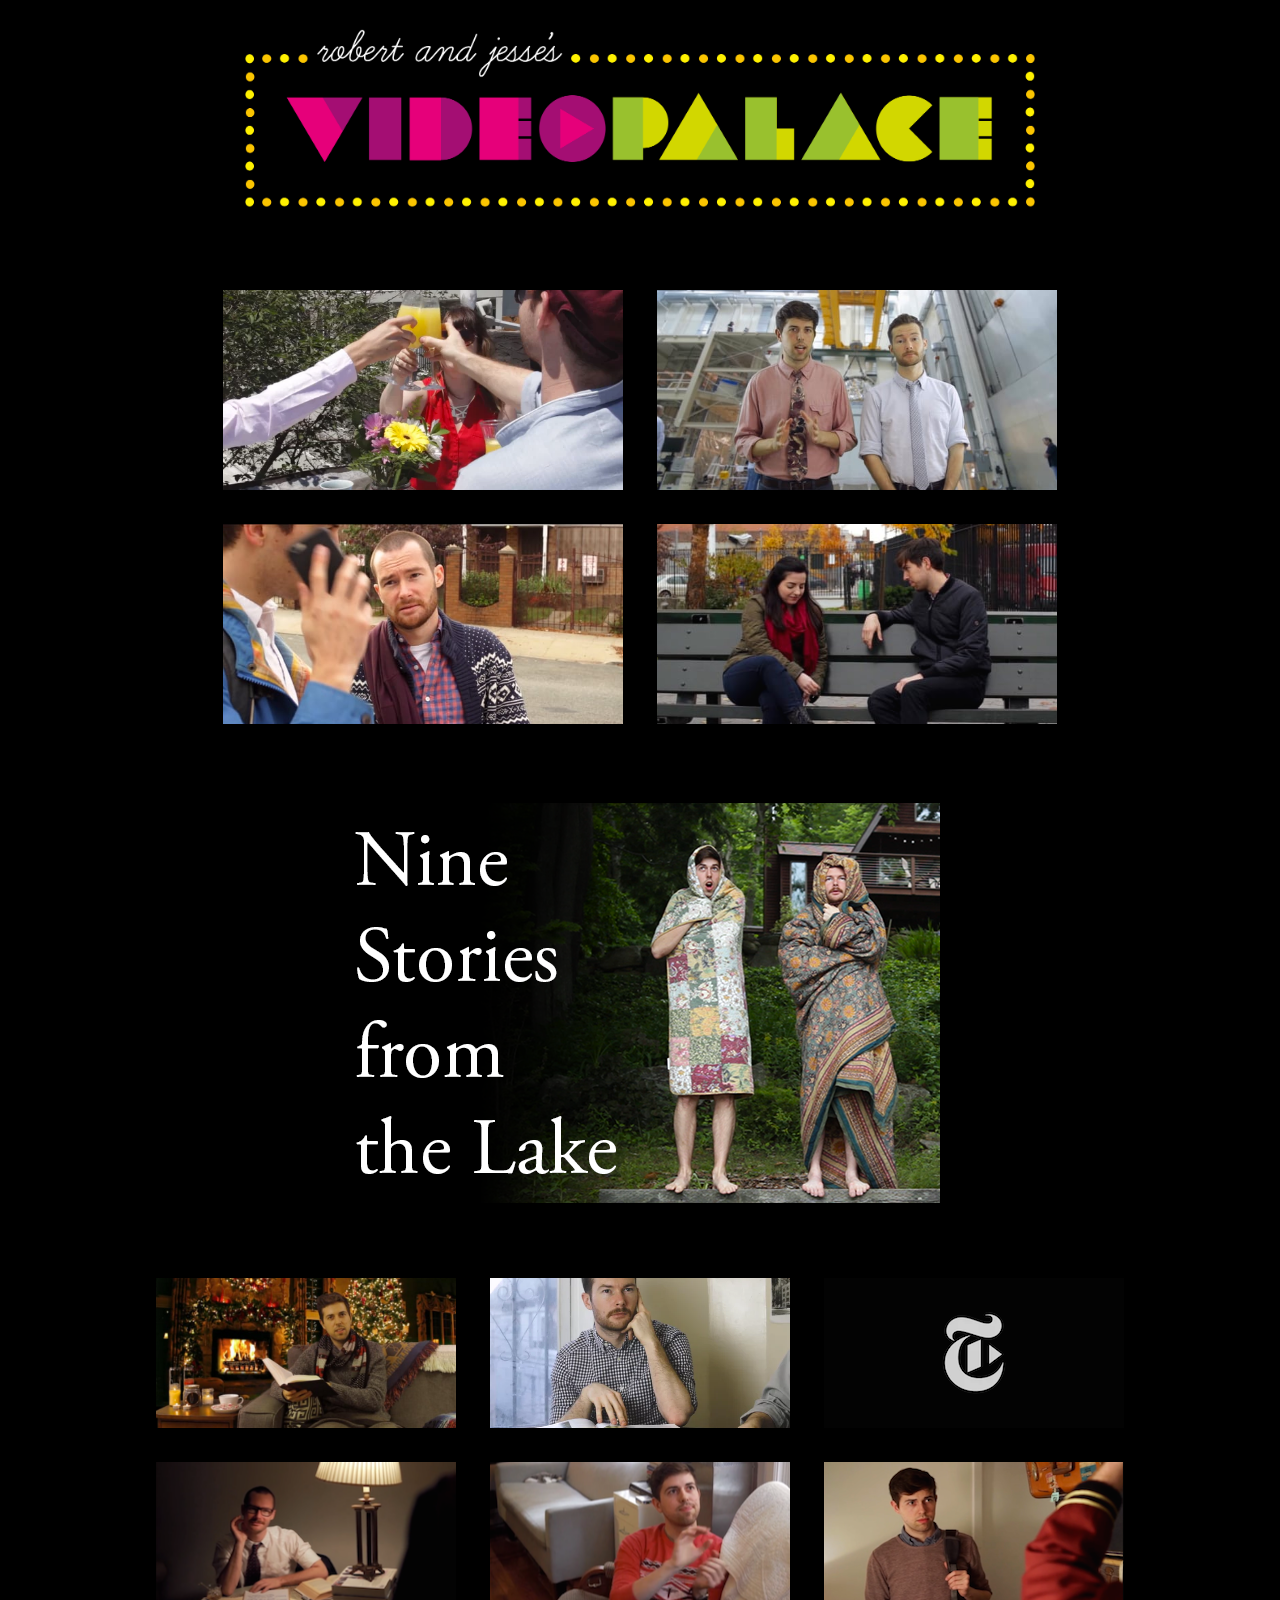
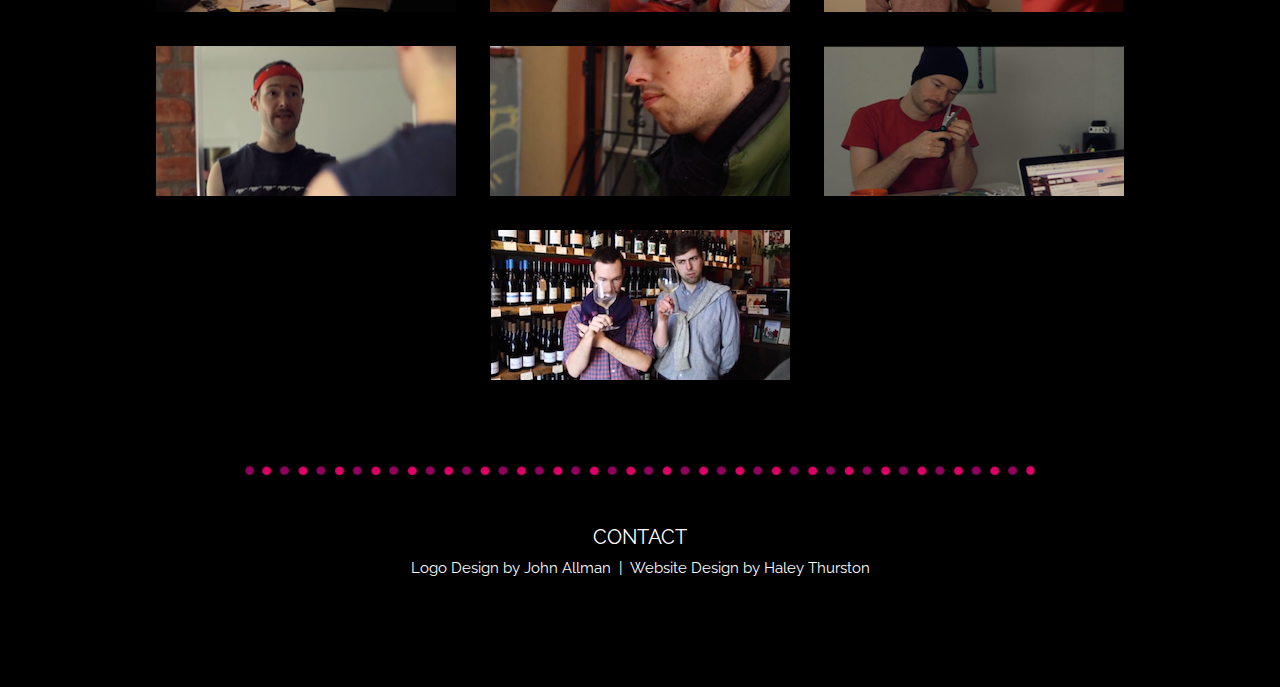
<file: index.html>
<!DOCTYPE html>
<html>
  <head>
    <title>Robert & Jesse's Video Palace</title>
    <link rel="shortcut icon" href="favicon.ico"/>
    <link href='http://fonts.googleapis.com/css?family=Raleway:300' rel='stylesheet' type='text/css'>
    <link href='http://fonts.googleapis.com/css?family=Roboto+Slab:300,400' rel='stylesheet' type='text/css'>
    <link rel="stylesheet" type="text/css" href="./VideoPalace.css">
    <link href="https://fonts.googleapis.com/icon?family=Material+Icons" rel="stylesheet">
    <script src="./jquery-2.1.1.js"></script>
  </head>
  <body>
    <div class='content-wrapper'>
      <header>
        <img src="img/VideoPalace_Animated_3.gif">
      </header>
      <!-- <p class='latest'>This is what we're doing now.</p> -->
      <ul class='videos large-videos'>
        <li style="background-image: url('img/brunch_large.png')">
          <info name="https://player.vimeo.com/video/135479506?title=0&byline=0&portrait=0">
            <p>BRUNCH</p>
            <p>02:20</p>
          </info>
        </li>
        <li style="background-image: url('img/most_important_large.png')">
          <info name="https://player.vimeo.com/video/132135270?title=0&byline=0&portrait=0">
            <p>Our most important project yet</p>
            <p>02:49</p>
          </info>
        </li>
        <li style="background-image: url('img/loses_phone_large.png')">
          <info name="https://player.vimeo.com/video/123974453?title=0&byline=0&portrait=0">
            <p>Robert loses his phone</p>
            <p>03:18</p>
          </info>
        </li>
        <li style="background-image: url('img/dumped_large.png')">
          <info name="https://player.vimeo.com/video/123974456?title=0&byline=0&portrait=0">
            <p>Jesse gets dumped</p>
            <p>02:50</p>
          </info>
        </li>
      </ul>

      <featured>
        <img class="featured-trigger" src='img/banner1.png'/>
        <!-- <iframe src="https://player.vimeo.com/video/136743508?title=0&byline=0&portrait=0" width="800" height="400" frameborder="0" webkitallowfullscreen mozallowfullscreen allowfullscreen></iframe> -->
        <div class="play-arrow featured-trigger"><i class="material-icons">play_arrow</i></div>
      </featured>

      <ul class='videos'>
        <li style="background-image: url('img/christmas.png')">
          <info name="https://player.vimeo.com/video/196037497?title=0&byline=0&portrait=0">
            <p>Robert and Jesse's Video Christmas Card</p>
            <p>01:22</p>
          </info>
        </li>
        <li style="background-image: url('img/talk_too_loud.png')">
          <info name="https://player.vimeo.com/video/136743508?title=0&byline=0&portrait=0">
            <p>Do I talk too loud?</p>
            <p>00:40</p>
          </info>
        </li>
        <li style="background-image: url('img/anatomy_of_a_scene.png')">
          <info name="https://player.vimeo.com/video/125855414?title=0&byline=0&portrait=0">
            <p>Anatomy of a Scene | "Change"</p>
            <p>00:59</p>
          </info>
        </li>
        <li style="background-image: url('img/comes_home.png')">
          <info name="https://player.vimeo.com/video/123999179?title=0&byline=0&portrait=0">
            <p>Jesse comes home</p>
            <p>02:25</p>
          </info>
        </li>
        <li style="background-image: url('img/change.png')">
          <info name="https://player.vimeo.com/video/123999177?title=0&byline=0&portrait=0">
            <p>"Change"</p>
            <p>00:59</p>
          </info>
        </li>
        <li style="background-image: url('img/comes_home_again.png')">
          <info name="https://player.vimeo.com/video/124059915?title=0&byline=0&portrait=0">
            <p>Jesse comes home again</p>
            <p>01:57</p>
          </info>
        </li>
        <li style="background-image: url('img/gym.png')">
          <info name="https://player.vimeo.com/video/123974454?title=0&byline=0&portrait=0">
            <p>Robert & Jesse go to the gym</p>
            <p>00:17</p>
          </info>
        </li>
        <li style="background-image: url('img/fight.png')">
          <info name="https://player.vimeo.com/video/123974455?title=0&byline=0&portrait=0">
            <p>Robert & Jesse get into a fight</p>
            <p>00:28</p>
          </info>
        </li>
        <li style="background-image: url('img/snowed_in.png')">
          <info name="https://player.vimeo.com/video/123999178?title=0&byline=0&portrait=0">
            <p>Robert & Jesse get snowed in</p>
            <p>00:37</p>
          </info>
        </li>
        <li style="background-image: url('img/buy_wine.png')">
          <info name="https://player.vimeo.com/video/124008378?title=0&byline=0&portrait=0">
            <p>Robert & Jesse buy a bottle of wine</p>
            <p>02:25</p>
          </info>
        </li>
      </ul>

      <footer>
        <img src="img/anim_footer.gif">
        <br>
        <a href="mailto:jerzzo@gmail.com">CONTACT</a>
        <p>Logo Design by John Allman &nbsp;| &nbsp;Website Design by Haley Thurston </p>
      </footer>
    </div>

    <div class='main-modal-wrapper modal-wrapper close'>
      <i class='close-modal close material-icons'>clear</i>
      <div class='modal-content'>
        <container>
          <iframe id="player1" src="" width="900" height="506" frameborder="0" class="main-modal-player modal-player" webkitallowfullscreen mozallowfullscreen allowfullscreen></iframe>
        </container>
      </div>
    </div>

    <div class='featured-modal-wrapper modal-wrapper close'>
      <i class='close-modal close material-icons'>clear</i>
      <div class='modal-content'>
        <container>
          <div class="share-buttons hidden">
            <div class="back" name="https://player.vimeo.com/video/137217480?api=1&player_id=player1&title=0&byline=0&portrait=0">Back to the main video</div>
            <!-- <div class="share">Share!</div> -->
          </div>
          <iframe id="player1" src="https://player.vimeo.com/video/137217480?api=1&player_id=player1&title=0&byline=0&portrait=0" width="850" height="478" frameborder="0" class="featured-modal-player modal-player" webkitallowfullscreen mozallowfullscreen allowfullscreen></iframe>
          <div class="carousel">
            <div class="carousel-arrow left"><i class="material-icons">keyboard_arrow_left</i></div>
            <div class="carousel-arrow right"><i class="material-icons">keyboard_arrow_right</i></div>
            <div class="carousel-thumbs">
              <div class="carousel-thumb" style="background-image: url('img/get_to_know_amber.png')">
                <div id="overlay-0" name="0" class="overlay play">
                  <!-- <div class="play" name="0"><i class="material-icons">play_arrow</i></div>
                  <div class="small-share"><span>Share</span><i class="material-icons">share</i></div> -->
                  <p id="np-0" class="now-playing hidden">now playing...</p>
                  <p>Robert and Jesse Get To Know Amber</p>
                </div>
              </div>
              <div class="carousel-thumb" style="background-image: url('img/robert_screening.png')">
                <div id="overlay-1" name="1" class="overlay play">
                  <!-- <div class="play" name="1"><i class="material-icons">play_arrow</i></div>
                  <div class="small-share"><span>Share</span><i class="material-icons">share</i></div> -->
                  <p id="np-1" class="now-playing hidden">now playing...</p>
                  <p>Robert Hosts a Screening</p>
                </div>
              </div>
              <div class="carousel-thumb" style="background-image: url('img/stuck_in_tree.png')">
                <div id="overlay-2" name="2" class="overlay play">
                  <!-- <div class="play" name="2"><i class="material-icons">play_arrow</i></div>
                  <div class="small-share"><span>Share</span><i class="material-icons">share</i></div> -->
                  <p id="np-2" class="now-playing hidden">now playing...</p>
                  <p>Robert Gets Stuck In A Tree</p>
                </div>
              </div>
              <div class="carousel-thumb" style="background-image: url('img/jesse_alone.png')">
                <div id="overlay-3" name="3" class="overlay play">
                  <!-- <div class="play" name="3"><i class="material-icons">play_arrow</i></div>
                  <div class="small-share"><span>Share</span><i class="material-icons">share</i></div> -->
                  <p id="np-3" class="now-playing hidden">now playing...</p>
                  <p>Jesse Spends Some Time Alone</p>
                </div>
              </div>
              <div class="carousel-thumb" style="background-image: url('img/do_something_crazy.png')">
                <div id="overlay-4" name="4" class="overlay play">
                  <!-- <div class="play" name="4"><i class="material-icons">play_arrow</i></div>
                  <div class="small-share"><span>Share</span><i class="material-icons">share</i></div> -->
                  <p id="np-4" class="now-playing hidden">now playing...</p>
                  <p>Robert, Jesse And Amber Do Something Crazy</p>
                </div>
              </div>
            </div>
          </div>
        </container>
      </div>
    </div>
  </body>
  <script>
    var carouselVids =
      ["https://player.vimeo.com/video/137217476?api=1&player_id=player1&title=0&byline=0&portrait=0",
      "https://player.vimeo.com/video/137217475?api=1&player_id=player1&title=0&byline=0&portrait=0",
      "https://player.vimeo.com/video/137217473?api=1&player_id=player1&title=0&byline=0&portrait=0",
      "https://player.vimeo.com/video/137217478?api=1&player_id=player1&title=0&byline=0&portrait=0",
      "https://player.vimeo.com/video/137217471?api=1&player_id=player1&title=0&byline=0&portrait=0"];
    var index;
    var featuredSrc = "https://player.vimeo.com/video/137217480?api=1&player_id=player1&title=0&byline=0&portrait=0";

    // var iframe = $('#player1')[0];
    // var player = $(iframe);
    //
    // player.addEvent('ready', function() {
    //   player.addEvent('click', share);
    // });

    $('info').click(function (event) {
      $('.main-modal-player').attr('src', $(this).attr('name'));
      $('.main-modal-wrapper').fadeIn(600);
    });

    $('.featured-trigger').click(function (event) {
      $('.featured-modal-player').attr('src', featuredSrc);
      $('.featured-modal-wrapper').fadeIn(600);
    });

    $('.close').click(function (event) {
      $('.modal-wrapper').fadeOut(400);
      $('.modal-player').attr('src', '');
      $('.now-playing').addClass('hidden');
      $('.overlay').removeClass('active');
      // $('.play').css('opacity', 1);
      $('.share-buttons').addClass('hidden');
    });

    $('.play').click(function (event) {
      event.stopPropagation();
      index = $(this).attr('name');
      $('.featured-modal-player').attr('src', carouselVids[index]);
      $('.share-buttons').removeClass('hidden');
      $('.now-playing').addClass('hidden');
      $('#np-' + index).removeClass('hidden');
      $('.overlay').removeClass('active');
      $('#overlay-' + index).addClass('active');
      // $('.play').css('opacity', 1);
      // $(this).css('opacity', 0.6);
    });

    $('.back').click(function (event) {
      event.stopPropagation();
      $('.modal-player').attr('src', $(this).attr('name'));
      $('.share-buttons').addClass('hidden');
      $('.now-playing').addClass('hidden');
    });

    $('.right').click(function (event) {
      event.stopPropagation();
      $('.carousel-thumbs').animate({
        scrollLeft: 800
      }, 800)
    });

    $('.left').click(function (event) {
      event.stopPropagation();
      $('.carousel-thumbs').animate({
        scrollLeft: 0
      }, 800)
    });

    $('.carousel').click(function (event) {
      event.stopPropagation();
    });

    // function share() {
    //   console.log('hi');
    // };
  </script>
</html>
</file>
<file: VideoPalace.css>
@font-face {
  font-family: LearningPro;
  src: url("./LearningCurve_OT.otf") format("opentype");
}

body {
  background: black;
  text-align: center;
  position: relative;
  display: block;
}

.header-wrapper {
  position: relative;
}

header {
  text-align: center;
}

header img {
  width: 850px;
  margin-bottom: -25px;
}

.latest {
  font-family: 'Roboto Slab', serif;
  /*font-family: LearningPro;*/
  color: white;
  /*font-size: 55px;*/
  font-size: 40px;
  /*font-weight: normal;*/
  font-weight: 300;
  margin: 0;
  margin-top: 20px;
}

featured {
  margin-left: calc(50% - 300px);
  width: 600px;
  /*height: 500px;*/
  height: 400px;
  margin-top: 60px;
  margin-bottom: 60px;
  background-size: contain;
  background-repeat: no-repeat;
  display: block;
  position: relative;
}

featured iframe {
  margin-top: 60px;
  margin-right: 100px;
  margin-bottom: 10px;
}

featured img {
  /*margin-top: 60px;*/
  /*margin-right: 100px;
  margin-bottom: 10px;*/
  /*height: 300px;*/
  /*margin-bottom: 50px;*/
  width: 600px;
  -webkit-transition: opacity 0.3s ease-in;
  -moz-transition: opacity 0.3s ease-in;
  -o-transition: opacity 0.3s ease-in;
  -ms-transition: opacity 0.3s ease-in;
  transition: opacity 0.3s ease-in;
}

featured:hover img {
  opacity: 0.8;
}

featured:hover .play-arrow {
  opacity: 1;
}

.play-arrow {
  position: absolute;
  margin: auto;
  width: 70px;
  height: 70px;
  border-radius: 100px;
  background: black;
  display: table;
  top: 0;
  right: 0;
  left: 0;
  bottom: 0;
  border: 2px solid white;
  opacity: 0;
  -webkit-transition: opacity 0.3s ease-in;
  -moz-transition: opacity 0.3s ease-in;
  -o-transition: opacity 0.3s ease-in;
  -ms-transition: opacity 0.3s ease-in;
  transition: opacity 0.3s ease-in;
}

.play-arrow i {
  color: white;
  font-size: 55px;
  margin-top: 8px;
}

.featured-trigger:hover {
  cursor: pointer;
}

.videos {
  width: 1000px;
  display: block;
  margin-left: calc(50% - 540px);
  margin-bottom: 0;
}

.videos li {
  width: 300px;
  min-height: 150px;
  background-size: cover;
  background-repeat: no-repeat;
  background-position: center;
  position: relative;
  display: inline-block;
  margin: 15px;
  font-family: 'Roboto Slab', serif;
  font-weight: 300;
}

.large-videos li {
  width: 400px;
  height: 200px;
}

.large-videos {
  margin-top: 50px;
}


info {
  top: 0;
  left: 0;
  right: 0;
  bottom: 0;
  background: rgba(0,0,0,0.5);
  color: rgba(255, 255, 255, 0.8);
  font-weight: bold;
  position: absolute;
  opacity: 0;
  -webkit-transition: opacity 0.3s ease-in;
  -moz-transition: opacity 0.3s ease-in;
  -o-transition: opacity 0.3s ease-in;
  -ms-transition: opacity 0.3s ease-in;
  transition: opacity 0.3s ease-in;
}

info p:first-child {
  padding-top: 35px;
}

.large-videos li info p:first-child {
  padding-top: 50px;
}

info:hover {
  cursor: pointer;
}

li:hover info {
  opacity: 1;
  -webkit-transition: opacity 0.3s ease-in;
  -moz-transition: opacity 0.3s ease-in;
  -o-transition: opacity 0.3s ease-in;
  -ms-transition: opacity 0.3s ease-in;
  transition: opacity 0.3s ease-in;
}

footer {
  margin-top: 20px;
  margin-bottom: 100px;
}

footer a {
  color: white;
  font-family: 'Raleway', sans-serif;
  /*font-family: sans-serif;*/
  padding: 10px;
  margin: 0;
  font-size: 20px;
  text-decoration: none;
}

footer a:hover {
  color: yellow;
}

footer a:active {
  color: #FF33CC;
}

footer p {
  color: white;
  font-family: 'Raleway', sans-serif;
  /*font-family: sans-serif;*/
  padding: 10px;
  margin: 0;
  font-size: 15px;
}

footer img {
  width: 850px;
}

.modal-wrapper {
  display: none;
  position: fixed !important;
  position: absolute;
  z-index: 2;
  top: 0;
  bottom: 0;
  left: 0;
  right: 0;
  background: rgba(0,0,0,0.7);
  overflow-y: scroll;
}

.modal-content {
  width: 100%;
  margin: auto;
  text-align: center;
  position: absolute;
  top: 0;
  left: 0;
  bottom: 0;
  right: 0;
  display: table;
}

.modal-wrapper container {
  width: 1000px;
  height: 600px;
  position: relative;
  display: block;
  z-index: 100;
  margin-top: -20px;
  margin-left: calc(50% - 510px) !important;
}

.main-modal-wrapper container {
  margin-top: 60px !important;
  margin-left: calc(50% - 500px) !important;
}

.close-modal {
  color: white;
  font-family: sans-serif;
  font-size: 30px !important;
  position: absolute;
  position: fixed;
  top: 0px;
  left: 25px;
  margin-top: 15px;
  /* margin-left: 15px;*/
}

.close-modal:hover {
  opacity: 0.8;
  cursor: pointer;
}

.close-modal i:hover {
  opacity: 0.8;
  cursor: pointer;
}

.carousel {
  margin-top: 10px;
  height: 140px;
  width: 800px;
  display: inline-block;
  /*overflow-x: scroll;
  overflow-y: hidden;
  white-space: nowrap;
  position: relative;*/
  position: relative;
  background: black;
  overflow-y: hidden;
  text-align: center;
  border-radius: 5px;
}

.carousel-thumbs {
  height: 140px;
  width: 790px;
  display: inline-block;
  overflow-x: scroll;
  overflow-y: hidden;
  white-space: nowrap;
  border-radius: 5px;
}

.carousel-arrow {
  height: 80px;
  width: 30px;
  display: block;
  position: absolute;
  background: rgba(23,35,34,0.75);
  color: white;
  font-size: 20px;
  padding-top: 60px;
  border-radius: 5px;
  z-index: 1000;

  -webkit-box-shadow: 0px 2px 14px 0px rgba(255,255,255,0.75);
  -moz-box-shadow: 0px 2px 14px 0px rgba(255,255,255,0.75);
  box-shadow: 0px 2px 14px 0px rgba(255,255,255,0.75);
}

.carousel-arrow:hover {
  cursor: pointer;
}

.carousel-arrow.left {
  left: 0;
}

.carousel-arrow.right {
  right: 0;
}

.carousel-thumb {
  height: 120px;
  width: 200px;
  margin-top: 10px;
  display: inline-block;
  background-size: cover;
  background-repeat: no-repeat;
  margin-left: 5px;
  margin-right: 5px;
  position: relative;
}

.carousel-thumb:first-child {
  margin-left: 40px;
}

.carousel-thumb:last-child {
  margin-right: 40px;
}

.carousel-thumb:hover {
  cursor: pointer;
}

.overlay {
  position: absolute;
  top: 0;
  right: 0;
  left: 0;
  bottom: 0;
  display: block;
  text-align: center;
  background: rgba(0,0,0,0.4);
  opacity: 0;
  color: white;

  -webkit-transition: opacity 0.3s ease-in;
  -moz-transition: opacity 0.3s ease-in;
  -o-transition: opacity 0.3s ease-in;
  -ms-transition: opacity 0.3s ease-in;
  transition: opacity 0.3s ease-in;
}

.carousel-thumb:hover .overlay {
  opacity: 1;

  -webkit-transition: opacity 0.3s ease-in;
  -moz-transition: opacity 0.3s ease-in;
  -o-transition: opacity 0.3s ease-in;
  -ms-transition: opacity 0.3s ease-in;
  transition: opacity 0.3s ease-in;
}

.overlay p {
  white-space: normal;
}

.now-playing {
  font-family: sans-serif;
  margin: 0;
  font-size: 12px;
  position: absolute;
  top: 35px;
  width: 100%;
  opacity: 1;

  -webkit-transition: opacity 0.3s ease-in;
  -moz-transition: opacity 0.3s ease-in;
  -o-transition: opacity 0.3s ease-in;
  -ms-transition: opacity 0.3s ease-in;
  transition: opacity 0.3s ease-in;
}

.now-playing.hidden {
  display: block !important;
  opacity: 0;
}

.overlay p:last-child {
  font-family: 'Roboto Slab', serif;
  font-weight: bold;
  font-size: 14px;
  position: absolute;
  top: 40px;
  width: 100%;
}

/*.play {
  border-radius: 100%;
  height: 35px;
  width: 35px;
  display: inline-block;
  margin-top: 25px;
  margin-bottom: 5px;
  margin-left: 60px;
  background: #1ab7ea;
  color: white;
}

.play:hover {
  opacity: 0.9;
}

.play i {
  color: white;
  margin-top: 3px;
  font-size: 30px !important;
}

.play:focus, .play:active {
  box-shadow: inset 0 1px 4px black !important;
}*/

/*.small-share {
  font-family: sans-serif;
  font-weight: bold;
  font-size: 13px;
  color: white;
  float: right;
  margin-right: 5px;
  margin-top: 3px;
}

.small-share i {
  font-size: 18px !important;
  float: right;
  margin-top: 2px;
}

.small-share span {
  float: left;
  margin-top: 4px;
  margin-right: 2px;
}

.small-share:hover {
  opacity: 0.8;
}*/

.back,
.share {
  color: white;
  position: absolute;
  font-family: 'Roboto Slab', serif;
  font-weight: bold;
  background: rgba(23,35,34,0.75);
  padding: 10px 15px 10px 15px;
  border-radius: 50px;
  left: 0;
  margin-top: 5px;
}

.back {
  margin-left: 80px;
}

.share {
  margin-left: 290px;
}

.back:hover,
.share:hover {
  cursor: pointer;
  opacity: 0.9;
}

.hidden {
  display: none;
}

.active {
  opacity: 1 !important;
}
</file>
